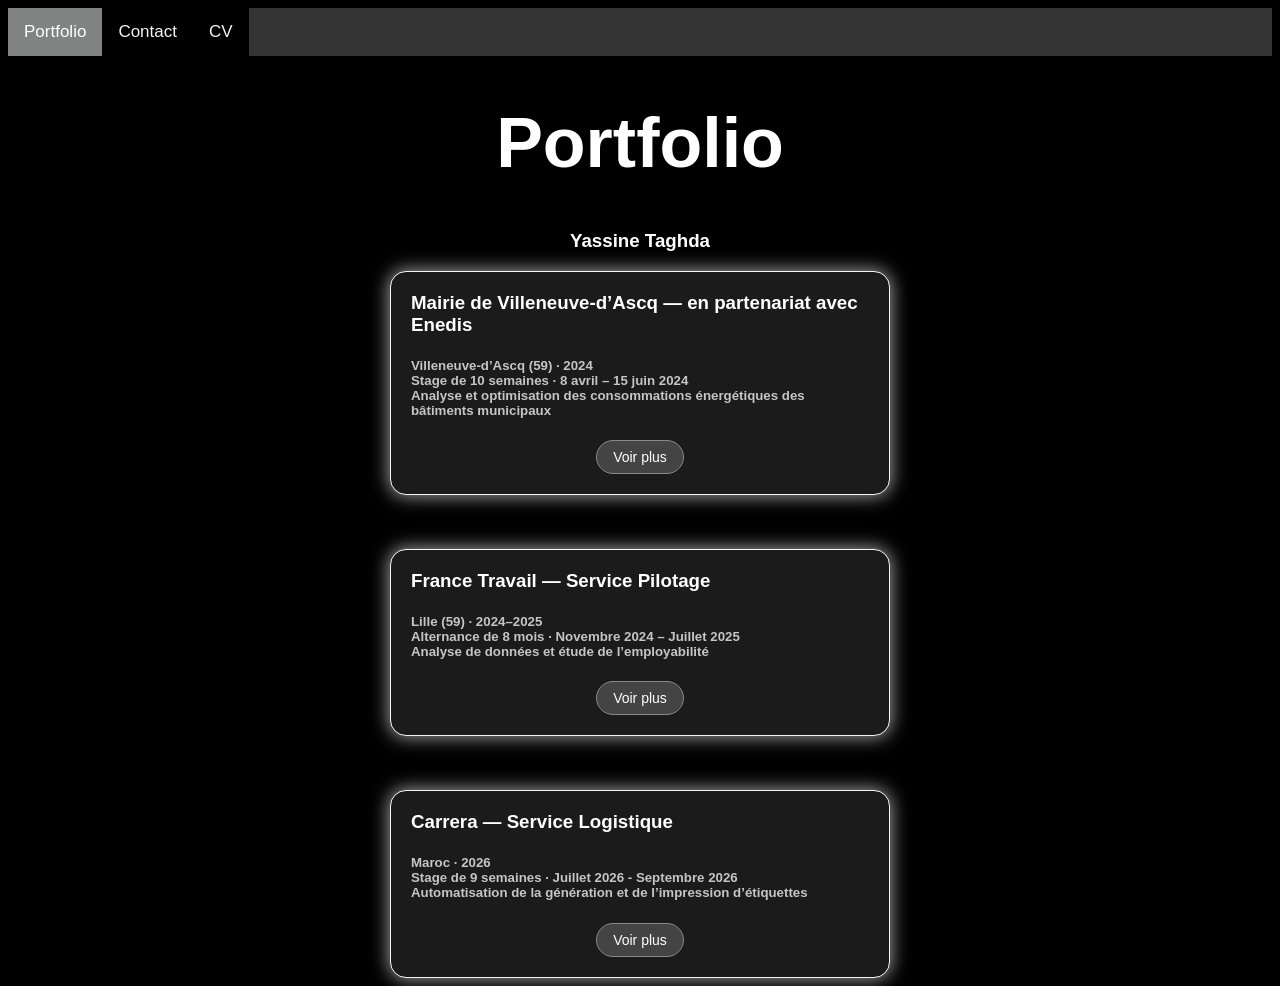
<file: index.html>
<html>
<head>
    <meta charset="utf-8">
    <title>Yassine Taghda</title>
    <link href="style.css" rel="stylesheet">
</head>
<body>
<div class="topnav">
  <a class="active" href="index.html">Portfolio</a>
  <a href="contact.html">Contact</a>
  <a href="cv.html">CV</a>
</div>
<center>
<h1>
    Portfolio
</h1>
<h3>
    Yassine Taghda
</h3>
</center>

<details class="section">
<summary>
<h3>
    Mairie de Villeneuve-d’Ascq — en partenariat avec Enedis
</h3>

<h5>
    Villeneuve-d’Ascq (59) · 2024 </br>
    Stage de 10 semaines · 8 avril – 15 juin 2024</br>
    Analyse et optimisation des consommations énergétiques des bâtiments municipaux 
</h5>
</summary>
<div class="section-content">
    <h4>
        
        Mission réalisée pour la Mairie de Villeneuve-d’Ascq, dans le cadre d’un partenariat avec Enedis, 
        portant sur l’analyse et l’optimisation des consommations énergétiques des bâtiments municipaux.</br>
    </h4>
<h2>Missions et réalisations</h2>
    <h4>
<ul>
<li>Analyse des données relatives aux consommations énergétiques des bâtiments municipaux.</li>
<li>Nettoyage et préparation des données avec Python.</li>
<li>Gestion de différents formats de données.</li>
<li>Traitement des données manquantes.</li>
<li>Réalisation d’analyses statistiques sur les consommations énergétiques.</li>
<li>Création de reportings et de datavisualisations.</li>
<li>Identification des bâtiments présentant les consommations les plus importantes.</li>
<li>Étude des bâtiments énergivores dans le cadre du décret tertiaire.</li>
<li>Estimation de l’évolution des consommations énergétiques à long terme.</li>
<li>Réalisation d’estimations à horizon 2050 pour certains bâtiments.</li>
</ul>
<h2>Livrables</h2>
<ul>
<li>Datavisualisation complète des consommations énergétiques des bâtiments étudiés.</li>
<li>Estimations de la consommation énergétique de certains bâtiments à horizon 2050.</li>
<li>Identification et mise en évidence des bâtiments les plus critiques de la ville.</li>
</ul>
<img src="img/DatavizVilleneuvedascq.png" alt="DatavizVA" style="display: block; margin: 0 auto;" />
<h2>Suite de la mission</h2>
À la suite du stage, la Mairie de Villeneuve-d’Ascq a été très satisfaite et m’a recontacté afin d’envisager une proposition d’embauche à la fin de mes études</br>
</h4>
</div>
</details>

</br>
</br>
</br>
<details class="section">
<summary>
<h3>
    France Travail — Service Pilotage
</h3>

<h5>
    Lille (59) · 2024–2025 </br>
    Alternance de 8 mois · Novembre 2024 – Juillet 2025</br>
    Analyse de données et étude de l’employabilité
</h5>
</summary>
<div class="section-content">
    <h4>
       
        Analyse de données relatives aux demandeurs d’emploi et à leur lieu de travail retrouvé, afin d’étudier les relations entre mobilité géographique, lieu de travail et employabilité.

    </h4>
<h2>Missions et réalisations</h2>
    <h4>
<ul>
<li>Calcul de la distance entre le domicile et le lieu de travail à partir de coordonnées GPS.</li>
<li>Récupération des coordonnées géographiques via une API gouvernementale</li>
<li>Traitement de données confidentielles.</li>
<li>Développement d’une application permettant d’automatiser le traitement des valeurs manquantes concernant les quartiers de résidence des demandeurs d’emploi.</li>
<li>Automatisation de différentes étapes du processus de traitement des données.</li>
<li>Réalisation de statistiques descriptives.</li>
<li>Étude des corrélations entre les variables.</li>
<li>Utilisation de modèles de régression et analyse de l’importance des variables.</li>
<li>Production de datavisualisations et présentation des résultats.</li>
<li>Analyse et interprétation des résultats des modèles statistiques.</li>

</ul>
<h2>Livrables</h2>
<ul>
<li>Analyse complète des données dans le cadre de l’étude des relations entre lieu de travail recherché, mobilité géographique et employabilité.</li>
<li>Datavisualisations permettant de mettre en évidence les principaux résultats.</li>
<li>Présentation et explication des modèles statistiques utilisés.</li>
<li>Application permettant d’automatiser une partie du traitement des données manquantes.</li>

</ul>
</h4>
</div>
</details>

</br>
</br>
</br>

<details class="section">
<summary>
<h3>
    Carrera — Service Logistique
    
</h3>

<h5>
    Maroc · 2026 </br>
    Stage de 9 semaines · Juillet 2026 - Septembre 2026 </br>
    Automatisation de la génération et de l’impression d’étiquettes
</h5>
</summary>
<div class="section-content">
    <h4>
      
       Développement d’une application destinée à automatiser la génération d’étiquettes pour l’exportation de meubles et de pièces de menuiserie.

    </h4>
<h2>Missions et réalisations</h2>
    <h4>
<ul>
<li>Développement d’une application desktop en Python avec Tkinter.</li>
<li>Génération automatisée des étiquettes et documents avec FPDF2.</li>
<li>Import et traitement de données depuis des fichiers XLSX.</li>
<li>Automatisation de la génération des étiquettes à partir des données fournies.</li>
<li>Adaptation de l’outil au processus logistique existant afin de simplifier et accélérer le travail des équipes.</li>


</ul>
<h2>Livrables</h2>
<ul>
<li>Application permettant de générer automatiquement les étiquettes à partir d’un fichier XLSX et de préparer leur impression pour l’exportation des pièces.</li>
</ul>
<img src="img/carrerascreen.png" width="600" style="display: block; margin: 0 auto;"/>
</br>
<img src="img/etiquette.png" width="600" style="display: block; margin: 0 auto;"/>
<h2>Suite de la mission</h2>
Le processus, qui nécessitait auparavant jusqu’à une demi-journée de travail, est désormais réalisé en environ 5 minutes grâce à l’automatisation.</br>

</h4>
</div>
</details>
</body>

</html>
</file>
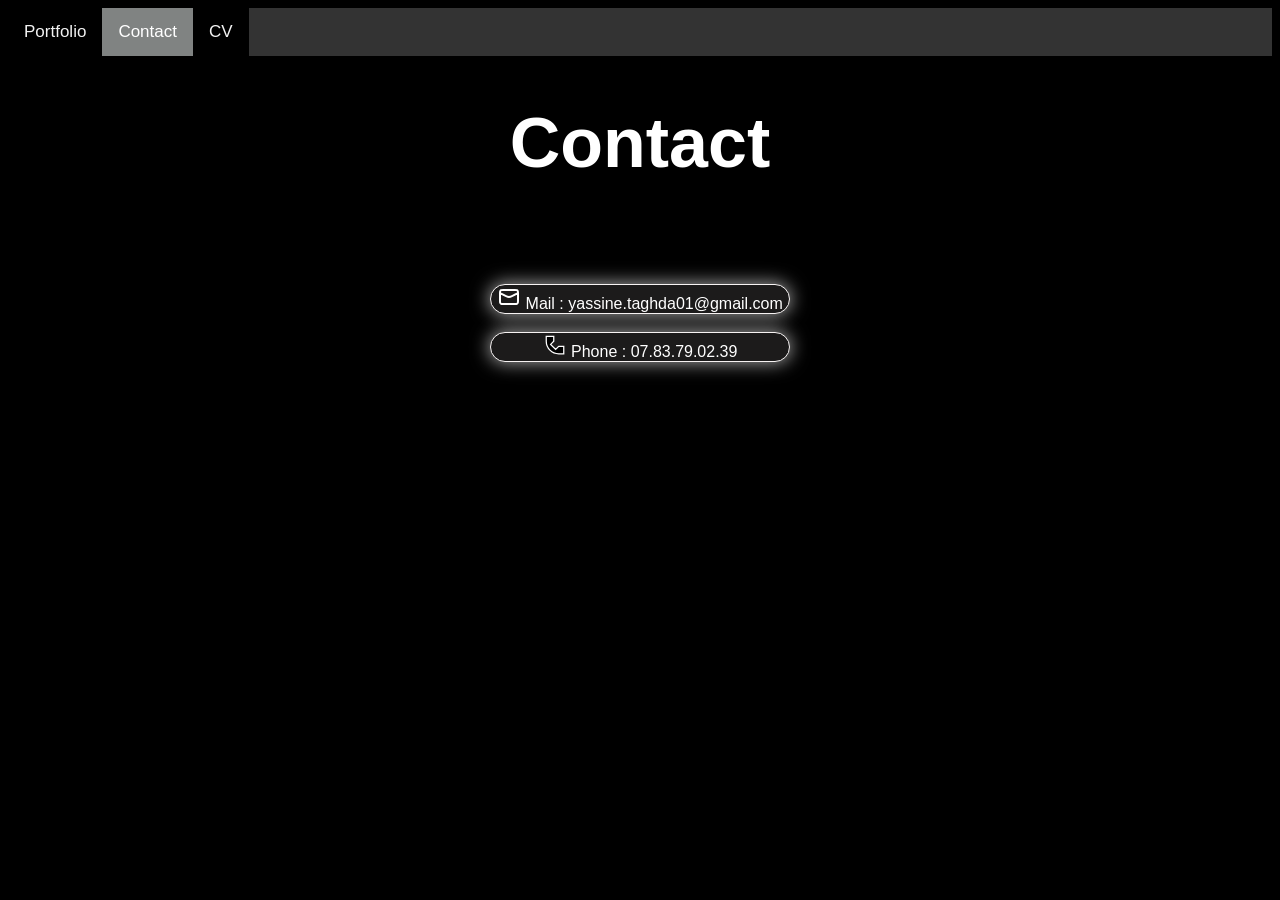
<file: contact.html>
<html>
<head>
    <meta charset="utf-8">
    <title>Yassine Taghda</title>
    <link href="style.css" rel="stylesheet">

</head>

<body>
<div class="topnav">
  <a href="index.html">Portfolio</a>
  <a class="active" href="contact.html">Contact</a>
  <a href="cv.html">CV</a>
</div>
<center>
<h1>Contact</h1>
</br>
</br>

</br>
<div class="contact_section">
<svg width="24px" height="24px" viewBox="0 0 24 24" fill="none" xmlns="http://www.w3.org/2000/svg" stroke="#000000"><g id="SVGRepo_bgCarrier" stroke-width="0"></g><g id="SVGRepo_tracerCarrier" stroke-linecap="round" stroke-linejoin="round"></g><g id="SVGRepo_iconCarrier"> <path d="M21 8L17.4392 9.97822C15.454 11.0811 14.4614 11.6326 13.4102 11.8488C12.4798 12.0401 11.5202 12.0401 10.5898 11.8488C9.53864 11.6326 8.54603 11.0811 6.5608 9.97822L3 8M6.2 19H17.8C18.9201 19 19.4802 19 19.908 18.782C20.2843 18.5903 20.5903 18.2843 20.782 17.908C21 17.4802 21 16.9201 21 15.8V8.2C21 7.0799 21 6.51984 20.782 6.09202C20.5903 5.71569 20.2843 5.40973 19.908 5.21799C19.4802 5 18.9201 5 17.8 5H6.2C5.0799 5 4.51984 5 4.09202 5.21799C3.71569 5.40973 3.40973 5.71569 3.21799 6.09202C3 6.51984 3 7.07989 3 8.2V15.8C3 16.9201 3 17.4802 3.21799 17.908C3.40973 18.2843 3.71569 18.5903 4.09202 18.782C4.51984 19 5.07989 19 6.2 19Z" stroke="#ffffff" stroke-width="2" stroke-linecap="round" stroke-linejoin="round"></path> </g></svg>
Mail : yassine.taghda01@gmail.com
</div>
</br>
<div class="contact_section">
<svg width="24px" height="24px" viewBox="-1.6 -1.6 19.20 19.20" fill="none" xmlns="http://www.w3.org/2000/svg" stroke="#ffffff"><g id="SVGRepo_bgCarrier" stroke-width="0"></g><g id="SVGRepo_tracerCarrier" stroke-linecap="round" stroke-linejoin="round"></g><g id="SVGRepo_iconCarrier"> <path d="M1 5V1H7V5L4.5 7.5L8.5 11.5L11 9H15V15H11C5.47715 15 1 10.5228 1 5Z" fill="#000000"></path> </g></svg>
Phone : 07.83.79.02.39
</div>
</body>
</html>
</file>
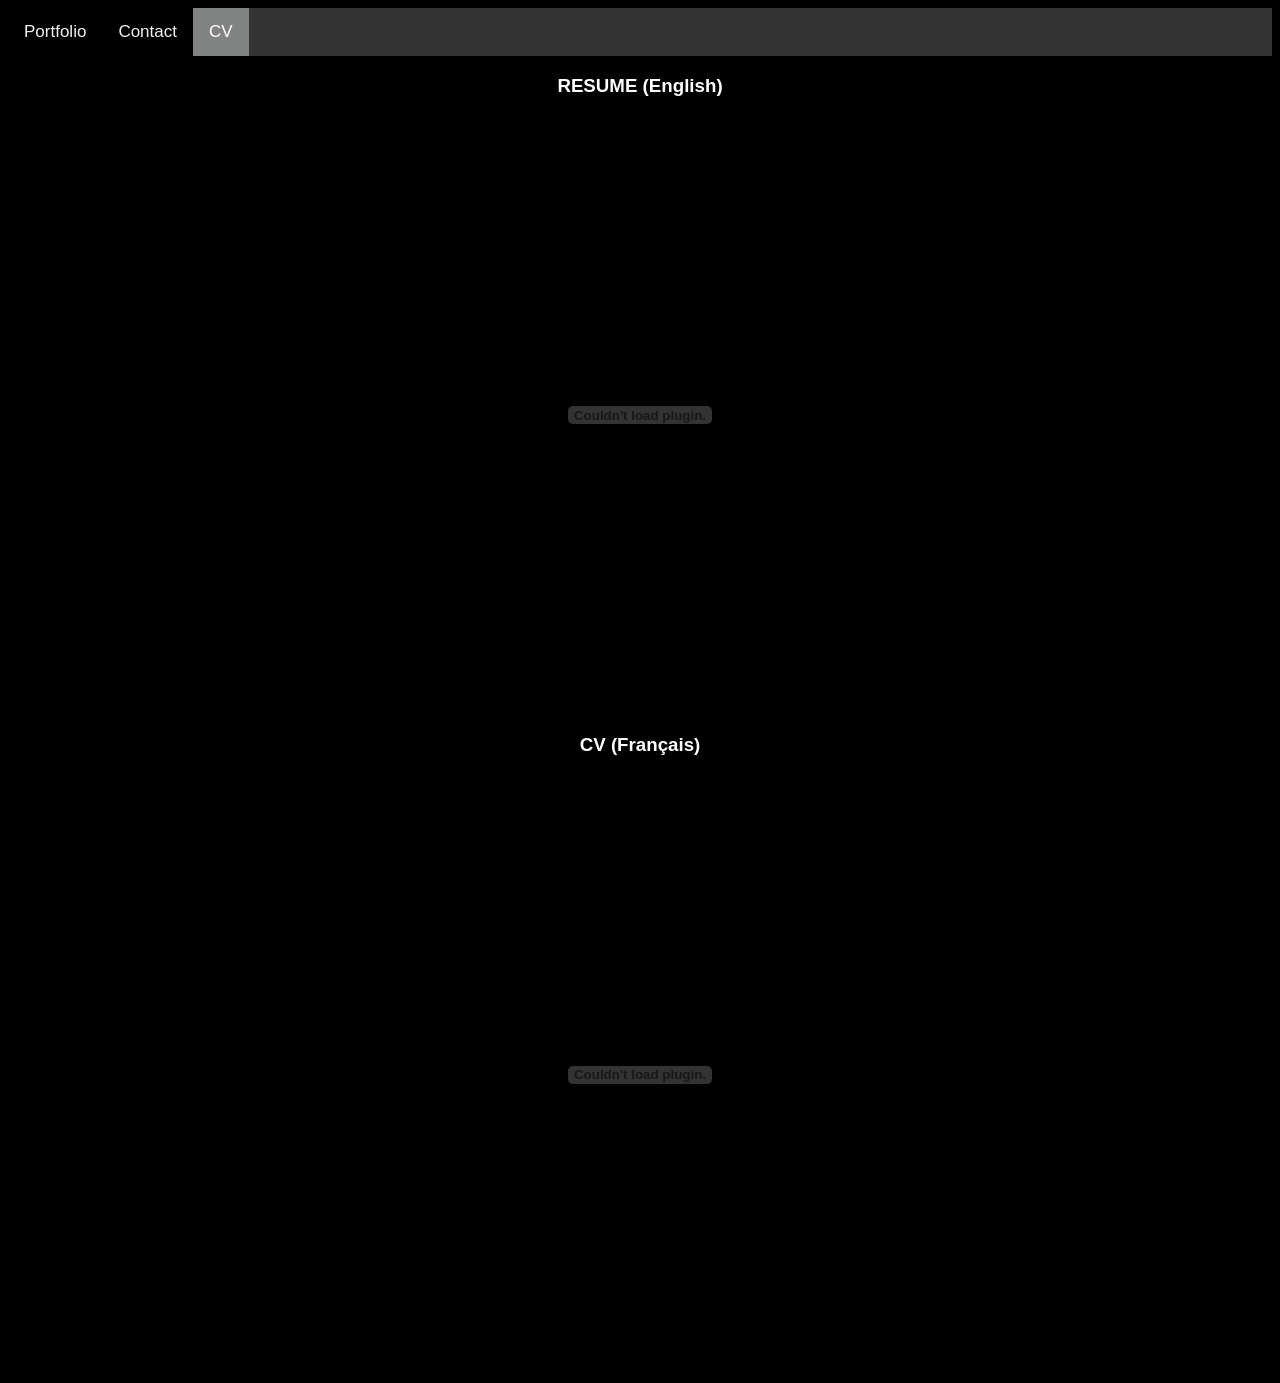
<file: cv.html>
<html>
<head>
    <meta charset="utf-8">
    <title>Yassine Taghda</title>
    <link href="style.css" rel="stylesheet">

</head>

<body>
<div class="topnav">
  <a href="index.html">Portfolio</a>
  <a href="contact.html">Contact</a>
  <a class="active" href="cv.html">CV</a>
</div>
<center>
<h3>RESUME (English)</h3>
<embed src="img/CV YT INTERNSHIP 202627.pdf#toolbar=0" type="application/pdf" width="70%" height="600px" id="CV"/>

<h3>CV (Français)</h3>
<embed src="img/CV YT 202627.pdf#toolbar=0" type="application/pdf" width="70%" height="600px" />
</body>
</html>
</file>
<file: style.css>
html{font-family:'DM Sans',sans-serif}
h1,h2,h3,h4,h5,h6{font-family:'PT Sans',sans-serif}


body {color : rgb(255, 255, 255);
     background-color: rgb(0, 0, 0);}

h5 {color : rgb(197, 197, 197)}

.contact_section {
    box-sizing: border-box;
    width: 300px;
    color: white;
    background-color: rgb(28, 27, 27);
    border: 1px solid rgb(247, 243, 243);
    border-radius: 16px;-webkit-box-shadow:0px 0px 18px 1px rgba(255,255,255,0.64);
-moz-box-shadow: 0px 0px 18px 1px rgba(255,255,255,0.64);
box-shadow: 0px 0px 18px 1px rgba(255,255,255,0.64);
}
.section {
  box-sizing: border-box;
  width: 500px;
  min-height: 160px;
  margin: 0 auto;
  padding: 20px;
  overflow: hidden;
  color: white;
  background-color: rgb(28, 27, 27);
  border: 1px solid rgb(247, 243, 243);
  border-radius: 16px;
  transition: width 0.25s ease;
  -webkit-box-shadow:0px 0px 18px 1px rgba(255,255,255,0.64);
-moz-box-shadow: 0px 0px 18px 1px rgba(255,255,255,0.64);
box-shadow: 0px 0px 18px 1px rgba(255,255,255,0.64);
}

h1 {font-size: 70;}
.section[open] {
  width: min(800px, calc(100% - 32px));
}

.section summary {
  cursor: pointer;
  list-style: none;
}

.section summary::-webkit-details-marker {
  display: none;
}

.section summary h3 {
  margin-top: 0;
}

.section summary::after {
  content: "Voir plus";
  display: block;
  width: fit-content;
  margin: 16px auto 0;
  padding: 8px 16px;
  color: white;
  background-color: #444;
  border: 1px solid #888;
  border-radius: 20px;
  font-size: 14px;
  transition: background-color 0.2s ease;
}

.section summary:hover::after {
  background-color: #666;
}

.section[open] summary::after {
  content: "Voir moins";
}

.section summary:focus-visible {
  outline: 2px solid white;
  outline-offset: 4px;
}

.section-content {
  margin-top: 16px;
}

/* Add a black background color to the top navigation */
.topnav {
  background-color: #333;
  overflow: hidden;
}

/* Style the links inside the navigation bar */
.topnav a {
  float: left;
  background-color: #000000;
  color: #f2f2f2;
  text-align: center;
  padding: 14px 16px;
  text-decoration: none;
  font-size: 17px;
}

/* Change the color of links on hover */
.topnav a:hover {
  background-color: #fbf6f6;
  color: rgb(0, 0, 0);
}

/* Add a color to the active/current link */
.topnav a.active {
  background-color: #808382;
  color: white;
}
</file>
